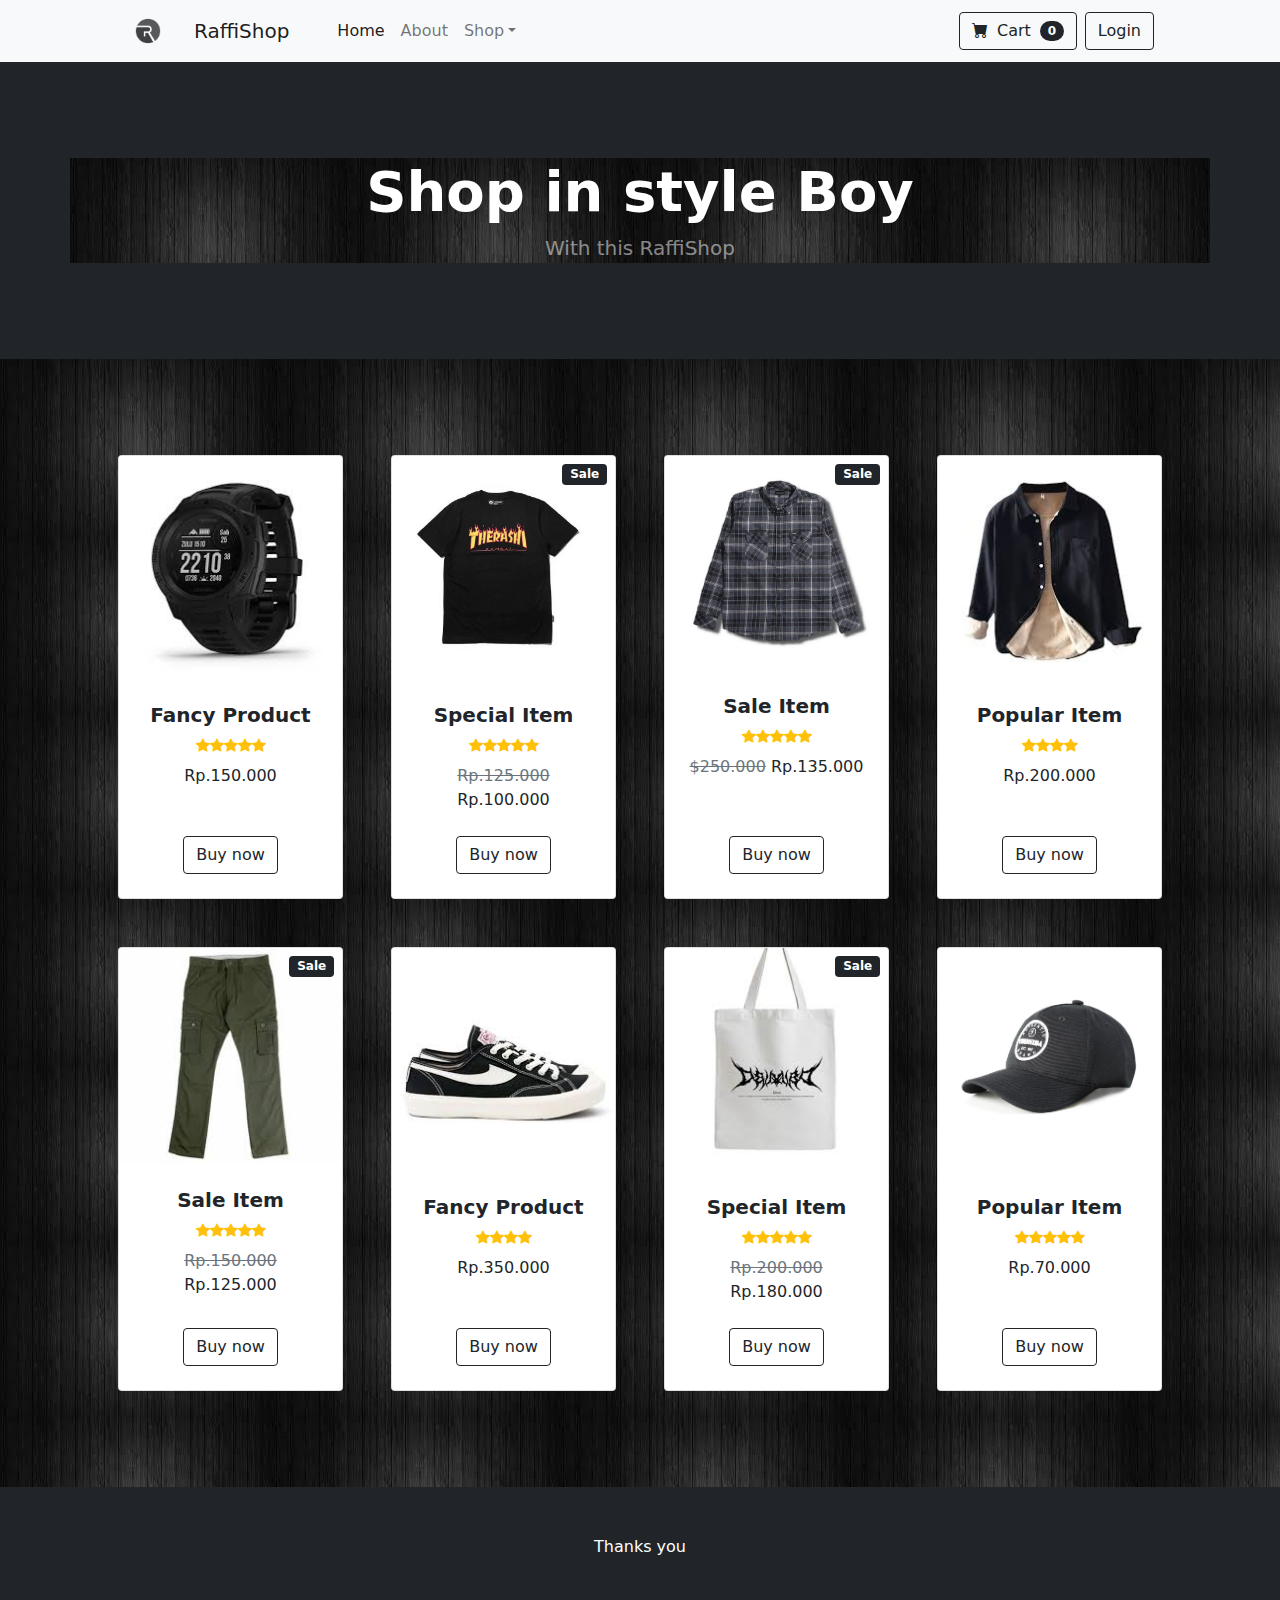
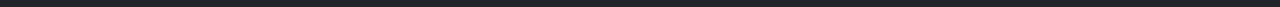
<file: index.html>
<!DOCTYPE html>
<html lang="en">
    <head>
        <meta charset="utf-8" />
        <meta name="viewport" content="width=device-width, initial-scale=1, shrink-to-fit=no" />
        <meta name="description" content="" />
        <meta name="author" content="" />
        <title>ecommerce</title>
        <link rel="icon" type="image/x-icon" href="image/logo2.png" />
        <link href="https://cdn.jsdelivr.net/npm/bootstrap-icons@1.5.0/font/bootstrap-icons.css" rel="stylesheet" />
        <link href="css/styles.css" rel="stylesheet" />
    </head>
    <body>
        
        <nav class="navbar navbar-expand-lg navbar-light bg-light">
            <div class="container px-4 px-lg-5" >
                <a class="navbar-brand" href="#">
                    <img src="image/logo2.png" alt="logo" style="width: 60px;">
                </a>
                <a class="navbar-brand" href="#!">RaffiShop</a>
                <button class="navbar-toggler" type="button" data-bs-toggle="collapse" data-bs-target="#navbarSupportedContent" aria-controls="navbarSupportedContent" aria-expanded="false" aria-label="Toggle navigation"><span class="navbar-toggler-icon"></span></button>
                <div class="collapse navbar-collapse" id="navbarSupportedContent">
                    <ul class="navbar-nav me-auto mb-2 mb-lg-0 ms-lg-4">
                        <li class="nav-item"><a class="nav-link active" aria-current="page" href="#!">Home</a></li>
                        <li class="nav-item"><a class="nav-link" href="#!">About</a></li>
                        <li class="nav-item dropdown">
                            <a class="nav-link dropdown-toggle" id="navbarDropdown" href="#" role="button" data-bs-toggle="dropdown" aria-expanded="false">Shop</a>
                            <ul class="dropdown-menu" aria-labelledby="navbarDropdown">
                                <li><a class="dropdown-item" href="#!">All Products</a></li>
                                <li><a class="dropdown-item" href="tambah.php">Add Items</a></li>
                                <li><hr class="dropdown-divider" /></li>
                                <li><a class="dropdown-item" href="#!">Popular Items</a></li>
                                <li><a class="dropdown-item" href="#!">New Arrivals</a></li>
                            </ul>
                        </li>
                    </ul>
                    <form class="d-flex">
                        <button class="btn btn-outline-dark" type="submit">
                            <i class="bi-cart-fill me-1"></i>
                            Cart
                            <span class="badge bg-dark text-white ms-1 rounded-pill">0</span>
                        </button>
                    </form>
                    <form class="d-flex px-2">
                        <a class="btn btn-outline-dark" href="login.php">
                            Login
                        </a>
                    
                    </form>

                
                </div>
            </div>
        </nav>
    
        <header class="bg-dark py-5" >
            <div class="container px-4 px-lg-5 my-5" style="background-image: url(image/bg6.jpg); background-size: auto;">
                <div class="text-center text-white">
                    <h1 class="display-4 fw-bolder">Shop in style Boy</h1>
                    <p class="lead fw-normal text-white-50 mb-0">With this RaffiShop</p>
                </div>
            </div>
        </header>
        
        <section class="py-5" style="background-image: url(image/bg6.jpg); background-size: auto;">
            <div class="container px-4 px-lg-5 mt-5">
                <div class="row gx-4 gx-lg-5 row-cols-2 row-cols-md-3 row-cols-xl-4 justify-content-center">
                    <div class="col mb-5">
                        <div class="card h-100">
                            
                            <img class="card-img-top" src="image/jam1.jpg" alt="..." />
                            <div class="card-body p-4">
                                <div class="text-center">
                                    <h5 class="fw-bolder">Fancy Product</h5>
                                    <div class="d-flex justify-content-center small text-warning mb-2">
                                        <div class="bi-star-fill"></div>
                                        <div class="bi-star-fill"></div>
                                        <div class="bi-star-fill"></div>
                                        <div class="bi-star-fill"></div>
                                        <div class="bi-star-fill"></div>
                                    </div>
                                    Rp.150.000
                                </div>
                            </div>
                            
                            <div class="card-footer p-4 pt-0 border-top-0 bg-transparent">
                                <div class="text-center"><a class="btn btn-outline-dark mt-auto" href="#">Buy now</a></div>
                            </div>
                        </div>
                    </div>
                    <div class="col mb-5">
                        <div class="card h-100">
                            
                            <div class="badge bg-dark text-white position-absolute" style="top: 0.5rem; right: 0.5rem">Sale</div>
                            
                            <img class="card-img-top" src="image/kaos.jpg" alt="..." />
                            
                            <div class="card-body p-4">
                                <div class="text-center">
                                    
                                    <h5 class="fw-bolder">Special Item</h5>
                                    
                                    <div class="d-flex justify-content-center small text-warning mb-2">
                                        <div class="bi-star-fill"></div>
                                        <div class="bi-star-fill"></div>
                                        <div class="bi-star-fill"></div>
                                        <div class="bi-star-fill"></div>
                                        <div class="bi-star-fill"></div>
                                    </div> 
                                    <span class="text-muted text-decoration-line-through">Rp.125.000</span>
                                    Rp.100.000
                                </div>
                            </div>
                            <div class="card-footer p-4 pt-0 border-top-0 bg-transparent">
                                <div class="text-center"><a class="btn btn-outline-dark mt-auto" href="#">Buy now</a></div>
                            </div>
                        </div>
                    </div>
                    <div class="col mb-5">
                        <div class="card h-100">
                            
                            <div class="badge bg-dark text-white position-absolute" style="top: 0.5rem; right: 0.5rem">Sale</div>
                            
                            <img class="card-img-top" src="image/kemeja3.jpg" alt="..." />
                            
                            <div class="card-body p-4">
                                <div class="text-center">
                                   
                                    <h5 class="fw-bolder">Sale Item</h5>
                                    <div class="d-flex justify-content-center small text-warning mb-2">
                                        <div class="bi-star-fill"></div>
                                        <div class="bi-star-fill"></div>
                                        <div class="bi-star-fill"></div>
                                        <div class="bi-star-fill"></div>
                                        <div class="bi-star-fill"></div>
                                    </div>
                                    <span class="text-muted text-decoration-line-through">$250.000</span>
                                    Rp.135.000
                                </div>
                            </div>
                            
                            <div class="card-footer p-4 pt-0 border-top-0 bg-transparent">
                                <div class="text-center"><a class="btn btn-outline-dark mt-auto" href="#">Buy now</a></div>
                            </div>
                        </div>
                    </div>
                    <div class="col mb-5">
                        <div class="card h-100">
                            
                            <img class="card-img-top" src="image/kemeja1.jpg" alt="..." />
                            
                            <div class="card-body p-4">
                                <div class="text-center">
                                    
                                    <h5 class="fw-bolder">Popular Item</h5>
                                    
                                    <div class="d-flex justify-content-center small text-warning mb-2">
                                        <div class="bi-star-fill"></div>
                                        <div class="bi-star-fill"></div>
                                        <div class="bi-star-fill"></div>
                                        <div class="bi-star-fill"></div>
                                    </div>
                                    
                                    Rp.200.000
                                </div>
                            </div>
                            
                            <div class="card-footer p-4 pt-0 border-top-0 bg-transparent">
                                <div class="text-center"><a class="btn btn-outline-dark mt-auto" href="#">Buy now</a></div>
                            </div>
                        </div>
                    </div>
                    <div class="col mb-5">
                        <div class="card h-100">
                            
                            <div class="badge bg-dark text-white position-absolute" style="top: 0.5rem; right: 0.5rem">Sale</div>
                            
                            <img class="card-img-top" src="image/celana.jpg" alt="..." />
                            
                            <div class="card-body p-4">
                                <div class="text-center">
                                    
                                    <h5 class="fw-bolder">Sale Item</h5>
                                    <div class="d-flex justify-content-center small text-warning mb-2">
                                        <div class="bi-star-fill"></div>
                                        <div class="bi-star-fill"></div>
                                        <div class="bi-star-fill"></div>
                                        <div class="bi-star-fill"></div>
                                        <div class="bi-star-fill"></div>
                                    </div>
                                    <span class="text-muted text-decoration-line-through">Rp.150.000</span>
                                    Rp.125.000
                                </div>
                            </div>
                            
                            <div class="card-footer p-4 pt-0 border-top-0 bg-transparent">
                                <div class="text-center"><a class="btn btn-outline-dark mt-auto" href="#">Buy now</a></div>
                            </div>
                        </div>
                    </div>
                    <div class="col mb-5">
                        <div class="card h-100">
                            
                            <img class="card-img-top" src="image/sepatu1.jpg" alt="..." />
                            
                            <div class="card-body p-4">
                                <div class="text-center">
                                   
                                    <h5 class="fw-bolder">Fancy Product</h5>
                                    <div class="d-flex justify-content-center small text-warning mb-2">
                                        <div class="bi-star-fill"></div>
                                        <div class="bi-star-fill"></div>
                                        <div class="bi-star-fill"></div>
                                        <div class="bi-star-fill"></div>
                                    </div>
                                    Rp.350.000
                                </div>
                            </div>
                            
                            <div class="card-footer p-4 pt-0 border-top-0 bg-transparent">
                                <div class="text-center"><a class="btn btn-outline-dark mt-auto" href="#">Buy now</a></div>
                            </div>
                        </div>
                    </div>
                    <div class="col mb-5">
                        <div class="card h-100">
                            
                            <div class="badge bg-dark text-white position-absolute" style="top: 0.5rem; right: 0.5rem">Sale</div>
                            
                            <img class="card-img-top" src="image/totebag.jpg" alt="..." />
                            
                            <div class="card-body p-4">
                                <div class="text-center">
                                    
                                    <h5 class="fw-bolder">Special Item</h5>
                                    
                                    <div class="d-flex justify-content-center small text-warning mb-2">
                                        <div class="bi-star-fill"></div>
                                        <div class="bi-star-fill"></div>
                                        <div class="bi-star-fill"></div>
                                        <div class="bi-star-fill"></div>
                                        <div class="bi-star-fill"></div>
                                    </div>
                                    
                                    <span class="text-muted text-decoration-line-through">Rp.200.000</span>
                                    Rp.180.000
                                </div>
                            </div>
                            
                            <div class="card-footer p-4 pt-0 border-top-0 bg-transparent">
                                <div class="text-center"><a class="btn btn-outline-dark mt-auto" href="#">Buy now</a></div>
                            </div>
                        </div>
                    </div>
                    <div class="col mb-5">
                        <div class="card h-100">
                            
                            <img class="card-img-top" src="image/topi.jpg" alt="..." />
                            
                            <div class="card-body p-4">
                                <div class="text-center">
                                    
                                    <h5 class="fw-bolder">Popular Item</h5>
                                    
                                    <div class="d-flex justify-content-center small text-warning mb-2">
                                        <div class="bi-star-fill"></div>
                                        <div class="bi-star-fill"></div>
                                        <div class="bi-star-fill"></div>
                                        <div class="bi-star-fill"></div>
                                        <div class="bi-star-fill"></div>
                                    </div>
                                    
                                    Rp.70.000
                                </div>
                            </div>
                            
                            <div class="card-footer p-4 pt-0 border-top-0 bg-transparent">
                                <div class="text-center"><a class="btn btn-outline-dark mt-auto" href="#">Buy now</a></div>
                            </div>
                        </div>
                    </div>
                </div>
            </div>
        </section>
        
        <footer class="py-5 bg-dark" >
            <div class="container"><p class="m-0 text-center text-white">Thanks you</p></div>
        </footer>
       
        <script src="https://cdn.jsdelivr.net/npm/bootstrap@5.1.3/dist/js/bootstrap.bundle.min.js"></script>
        
        <script src="js/scripts.js"></script>
    </body>
</html>
</file>
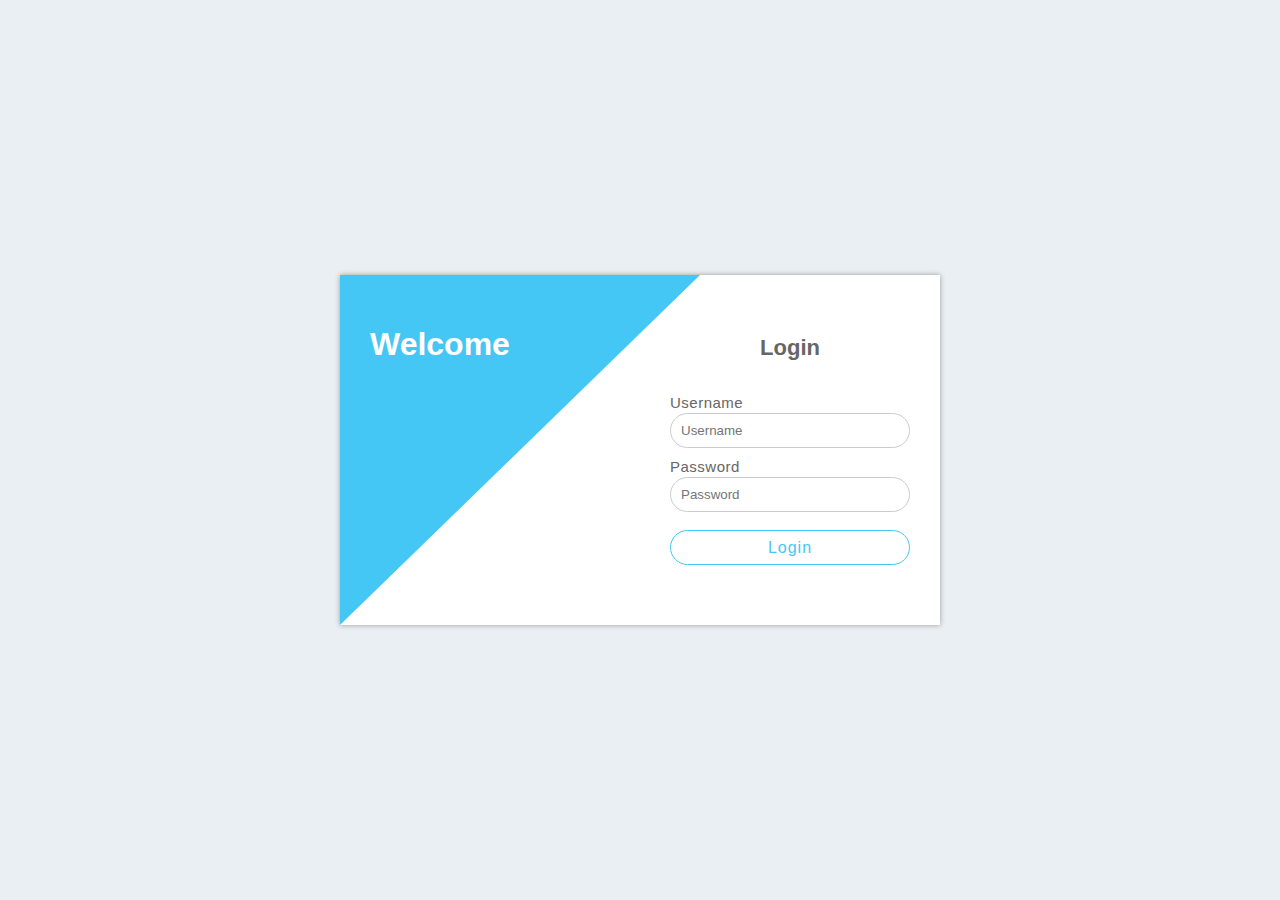
<file: login.html>
<!DOCTYPE html>
<html lang="en">

<head>
    <meta charset="UTF-8">
    <meta http-equiv="X-UA-Compatible" content="IE=edge">
    <meta name="viewport" content="width=device-width, initial-scale=1.0">
    <title>LOGIN</title>
    <link href="css/login.css" rel="stylesheet">
</head>

<body>
    <form class="box" action="" method="POST">
        <div class="wrapper">
            <div class="container">
                <div class="col-left">
                    <div class="login-text">
                        <h1>Welcome</h1>
                    </div>
                </div>
                <div class="col-right">
                    <div class="login-form">
                        <h2>Login</h2><br>
                        <form>
                            <p>
                                <label>Username</label>
                                <input type="text" placeholder="Username" name="username" required>
                            </p>
                            <p>
                                <label>Password</label>
                                <input type="password" placeholder="Password" name="password" required>
                            </p>
                            <p>
                                <input type="submit" name="submit" value="Login" />
                            </p>
                        </form>
                    </div>
                </div>
            </div>
        </div>
    </form>
</body>

</html>
</file>
<file: css/login.css>
/* * * * * General CSS * * * * */
*,
*::before,
*::after {
  box-sizing: border-box;
}

body {
  margin: 0;
  font-family: Arial, Helvetica, sans-serif;
  font-size: 16px;
  font-weight: 400;
  color: #666666;
  background: #eaeff4;
}

.wrapper {
  margin: 0 auto;
  width: 100%;
  max-width: 1140px;
  min-height: 100vh;
  display: flex;
  align-items: center;
  justify-content: center;
  flex-direction: column;
}

h2 {
  text-align: center;
}

.container {
  position: relative;
  width: 100%;
  max-width: 600px;
  height: auto;
  display: flex;
  background: #ffffff;
  box-shadow: 0 0 5px #999999;
}

.credit {
  position: relative;
  margin: 25px auto 0 auto;
  width: 100%;
  text-align: center;
  color: #666666;
  font-size: 16px;
  font-weight: 400;
}

.credit a {
  color: #222222;
  font-size: 16px;
  font-weight: 600;
}

.col-left,
.col-right {
  padding: 30px;
  display: flex;
}

.col-left {
  width: 60%;
  -webkit-clip-path: polygon(0 0, 0% 100%, 100% 0);
  clip-path: polygon(0 0, 0% 100%, 100% 0);
  background: #44c7f5;
}

.col-right {
  padding: 60px 30px;
  width: 50%;
  margin-left: -10%;
}

@media(max-width: 575.98px) {
  .container {
    flex-direction: column;
    box-shadow: none;
  }

  .col-left,
  .col-right {
    width: 100%;
    margin: 0;
    -webkit-clip-path: none;
    clip-path: none;
  }

  .col-right {
    padding: 30px;
  }
}

.login-text {
  position: relative;
  width: 100%;
  color: #ffffff;
}

.login-text h2 {
  margin: 0 0 15px 0;
  font-size: 30px;
  font-weight: 700;
}

.login-text p {
  margin: 0 0 20px 0;
  font-size: 16px;
  font-weight: 500;
  line-height: 22px;
}

.login-text .btn {
  display: inline-block;
  padding: 7px 20px;
  font-size: 16px;
  letter-spacing: 1px;
  text-decoration: none;
  border-radius: 30px;
  color: #ffffff;
  outline: none;
  border: 1px solid #ffffff;
  box-shadow: inset 0 0 0 0 #ffffff;
  transition: .3s;
  -webkit-transition: .3s;
}

.login-text .btn:hover {
  color: #44c7f5;
  box-shadow: inset 150px 0 0 0 #ffffff;
}

.login-form {
  position: relative;
  width: 100%;
}

.login-form h2 {
  margin: 0 0 15px 0;
  font-size: 22px;
  font-weight: 700;
}

.login-form p {
  margin: 0 0 10px 0;
  text-align: left;
  color: #666666;
  font-size: 15px;
}

.login-form p:last-child {
  margin: 0;
  padding-top: 3px;
}

.login-form p a {
  color: #44c7f5;
  font-size: 14px;
  text-decoration: none;
}

.login-form label {
  display: block;
  width: 100%;
  margin-bottom: 2px;
  letter-spacing: .5px;
}

.login-form p:last-child label {
  width: 60%;
  float: left;
}

.login-form label span {
  color: #ff574e;
  padding-left: 2px;
}

.login-form input {
  display: block;
  width: 100%;
  height: 35px;
  padding: 0 10px;
  outline: none;
  border: 1px solid #cccccc;
  border-radius: 30px;
}

.login-form input:focus {
  border-color: #ff574e;
}

.login-form button,
.login-form input[type=submit] {
  display: inline-block;
  width: 100%;
  margin-top: 5px;
  color: #44c7f5;
  font-size: 16px;
  letter-spacing: 1px;
  cursor: pointer;
  background: transparent;
  border: 1px solid #44c7f5;
  border-radius: 30px;
  box-shadow: inset 0 0 0 0 #44c7f5;
  transition: .3s;
  -webkit-transition: .3s;
}

.login-form button:hover,
.login-form input[type=submit]:hover {
  color: #ffffff;
  box-shadow: inset 250px 0 0 0 #44c7f5;
}
</file>
